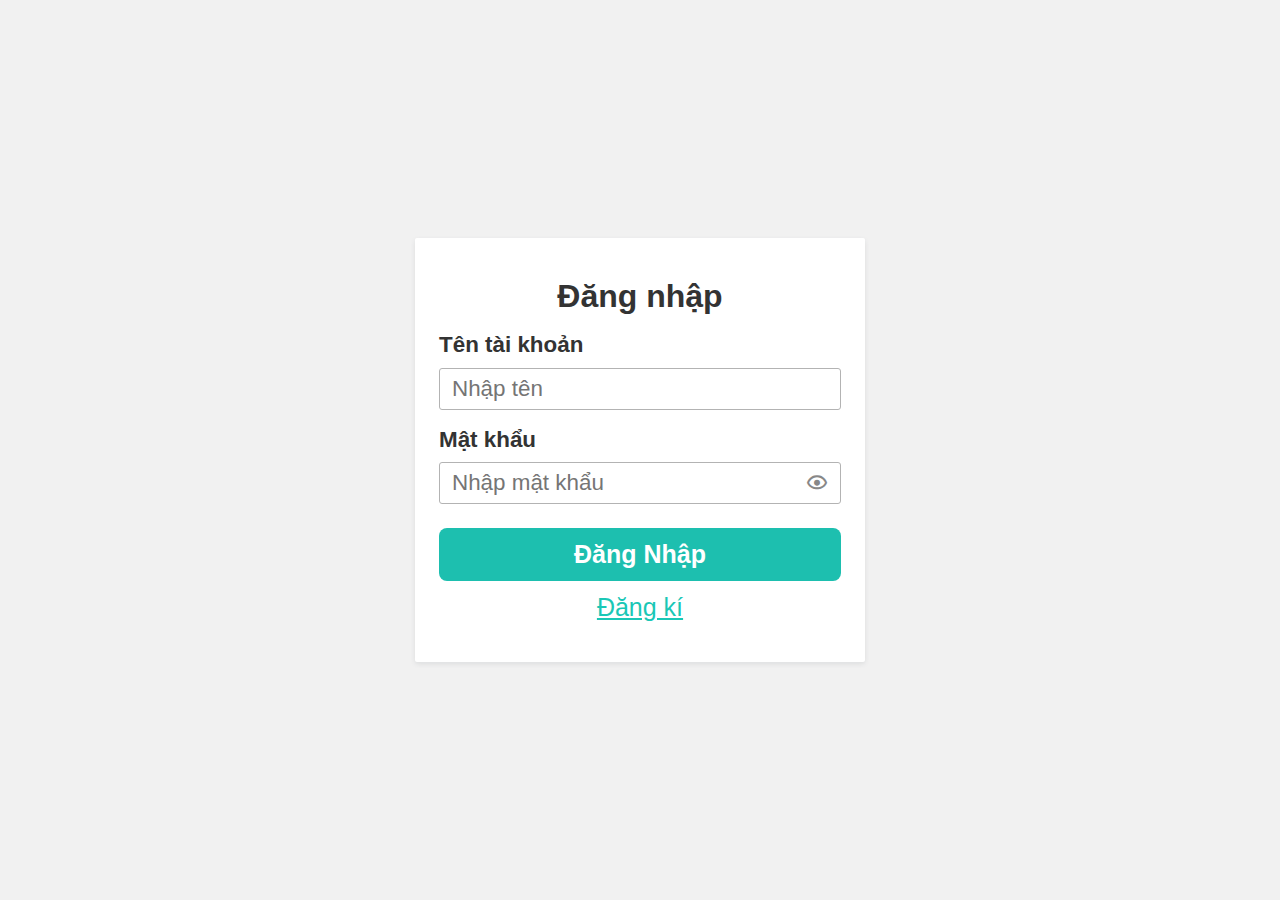
<file: log/login.html>
<!DOCTYPE html>
<html lang="en">
<head>
    <meta charset="UTF-8">
    <meta name="viewport" content="width=device-width, initial-scale=1.0">
    <title>Đăng nhập</title>
    <link rel="stylesheet" href="assets/css/log.css">
    <link href='https://unpkg.com/boxicons@2.1.4/css/boxicons.min.css' rel='stylesheet'>
    <script>
        function showPassword(id, icon) {
          const p = document.getElementById(id);
            if (p.type === "password") {
              p.type = "text";
              icon.classList.add("active"); 
            } 
            else {
              p.type = "password";
              icon.classList.remove("active"); 
            }
          }
    </script>
    <script src="assets/js/login.js"></script>
</head>
<body>
      <div class="main">
        <form action="" class="form">
            <h3 class="heading">Đăng nhập</h3>
            <div class="form-group">
                <label for="fullname" class="form-label">Tên tài khoản</label>
                <input type="text" id="fullname" name="fullname" class="form-input" placeholder="Nhập tên">
            </div>
            <span class="war c-fullname">Tên phải viết liền không dấu</span>
            <span class="war  n-empty">Tên không được để trống</span>
            <div class="form-group">
                <label for="password" class="form-label">Mật khẩu</label>
                <input type="password" id="password" name="password" class="form-input" placeholder="Nhập mật khẩu">
                <i class="bx bx-show show-password" onclick="showPassword('password',this)"></i>
            </div>
            <span class="war p-empty"> Không được để trống</span>
            <span class="war c-password">Mật khẩu phải từ 6-8 kí tự</span>
            <span class="war nopass">Tên đăng nhập hoặc mật khẩu không đúng</span>
            <button type="button" class="form-submit" onclick="validateForm(event)">Đăng Nhập</button>
            <a href="https://Thandang0.github.io/Trangchu/log/signin.html" class="form-link">Đăng kí</a>
        </form>
      </div>
</body>
</html>
</file>
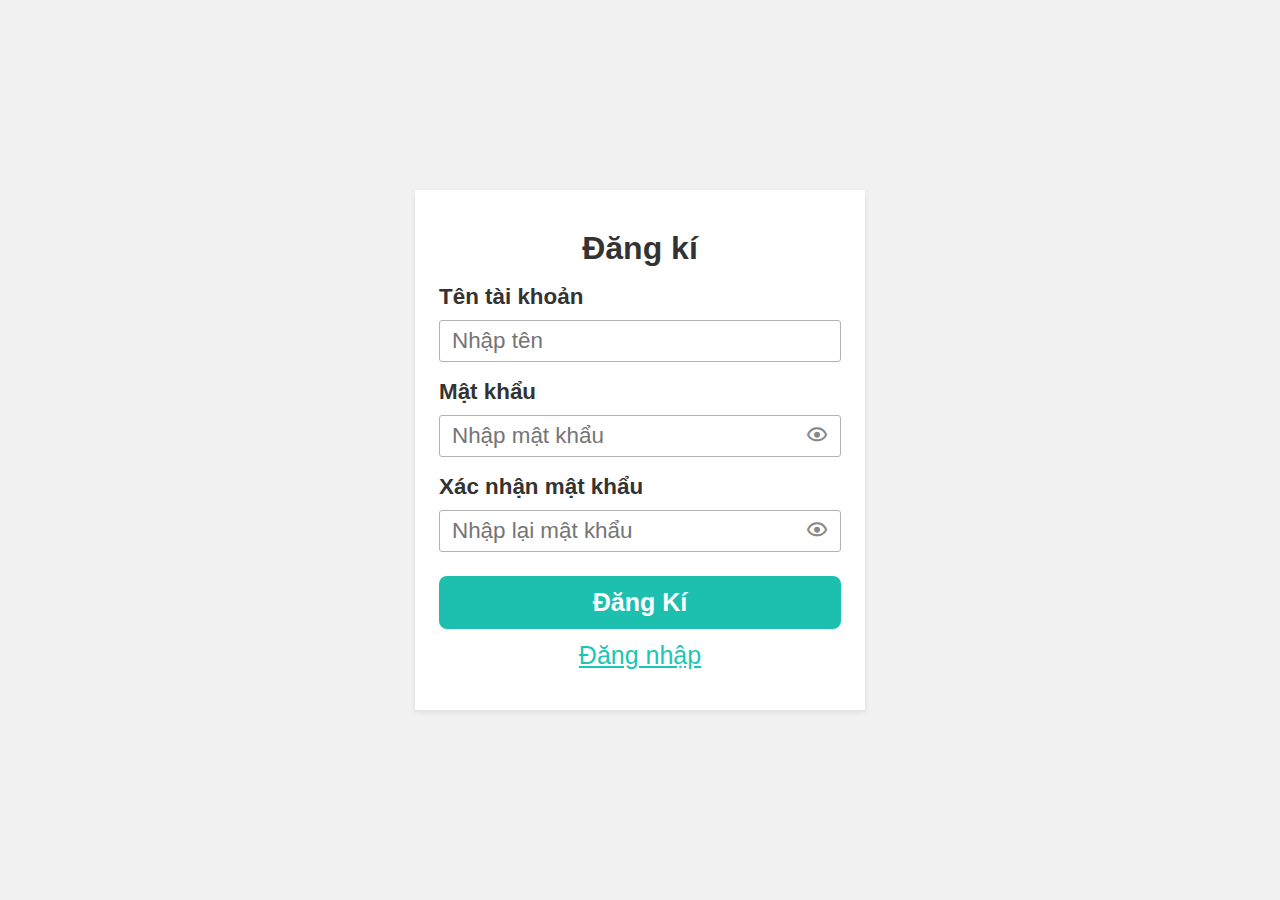
<file: log/signin.html>
<!DOCTYPE html>
<html lang="en">
<head>
    <meta charset="UTF-8">
    <meta name="viewport" content="width=device-width, initial-scale=1.0">
    <title>Đăng kí</title>
    <link rel="stylesheet" href="assets/css/log.css">
    <link href='https://unpkg.com/boxicons@2.1.4/css/boxicons.min.css' rel='stylesheet'>
    <script src="assets/js/signin.js"></script>
    <script>
        function showPassword(id, icon) {
          const p = document.getElementById(id);
            if (p.type === "password") {
              p.type = "text";
              icon.classList.add("active"); 
            } 
            else {
              p.type = "password";
              icon.classList.remove("active"); 
            }
          }
          
    </script>
</head>
<body>
      <div class="main">
        <form action="" class="form">
            <h3 class="heading">Đăng kí</h3>
            <div class="form-group">
                <label for="fullname" class="form-label">Tên tài khoản</label>
                <input type="text" id="fullname" name="fullname" class="form-input" placeholder="Nhập tên">
            </div>
            <span class="war c-fullname">Tên phải viết liền không dấu</span>
            <span class="war  n-empty">Tên không được để trống</span>

            <div class="form-group">
                <label for="password" class="form-label">Mật khẩu</label>
                <input type="password" id="password" name="password" class="form-input" placeholder="Nhập mật khẩu">
                <i class="bx bx-show show-password" onclick="showPassword('password',this)"></i>
            </div>
              <span class="war p-empty"> Không được để trống</span>
              <span class="war c-password">Mật khẩu phải từ 6-8 kí tự</span>

            <div class="form-group">
                <label for="checkpassword" class="form-label">Xác nhận mật khẩu</label>
                <input type="password" id="checkpassword" name="checkpassword" class="form-input" placeholder="Nhập lại mật khẩu">
                <i class="bx bx-show show-password" onclick="showPassword('checkpassword',this)"></i>
            </div>
                <span class="war re-password">Mật khẩu không giống</span>
            <button type="button" class="form-submit" onclick="validateForm(event)">Đăng Kí</button>
            <a href="https://Thandang0.github.io/Trangchu/log/login.html" class="form-link">Đăng nhập</a>
        </form>
      </div>
</body>
</html>
</file>
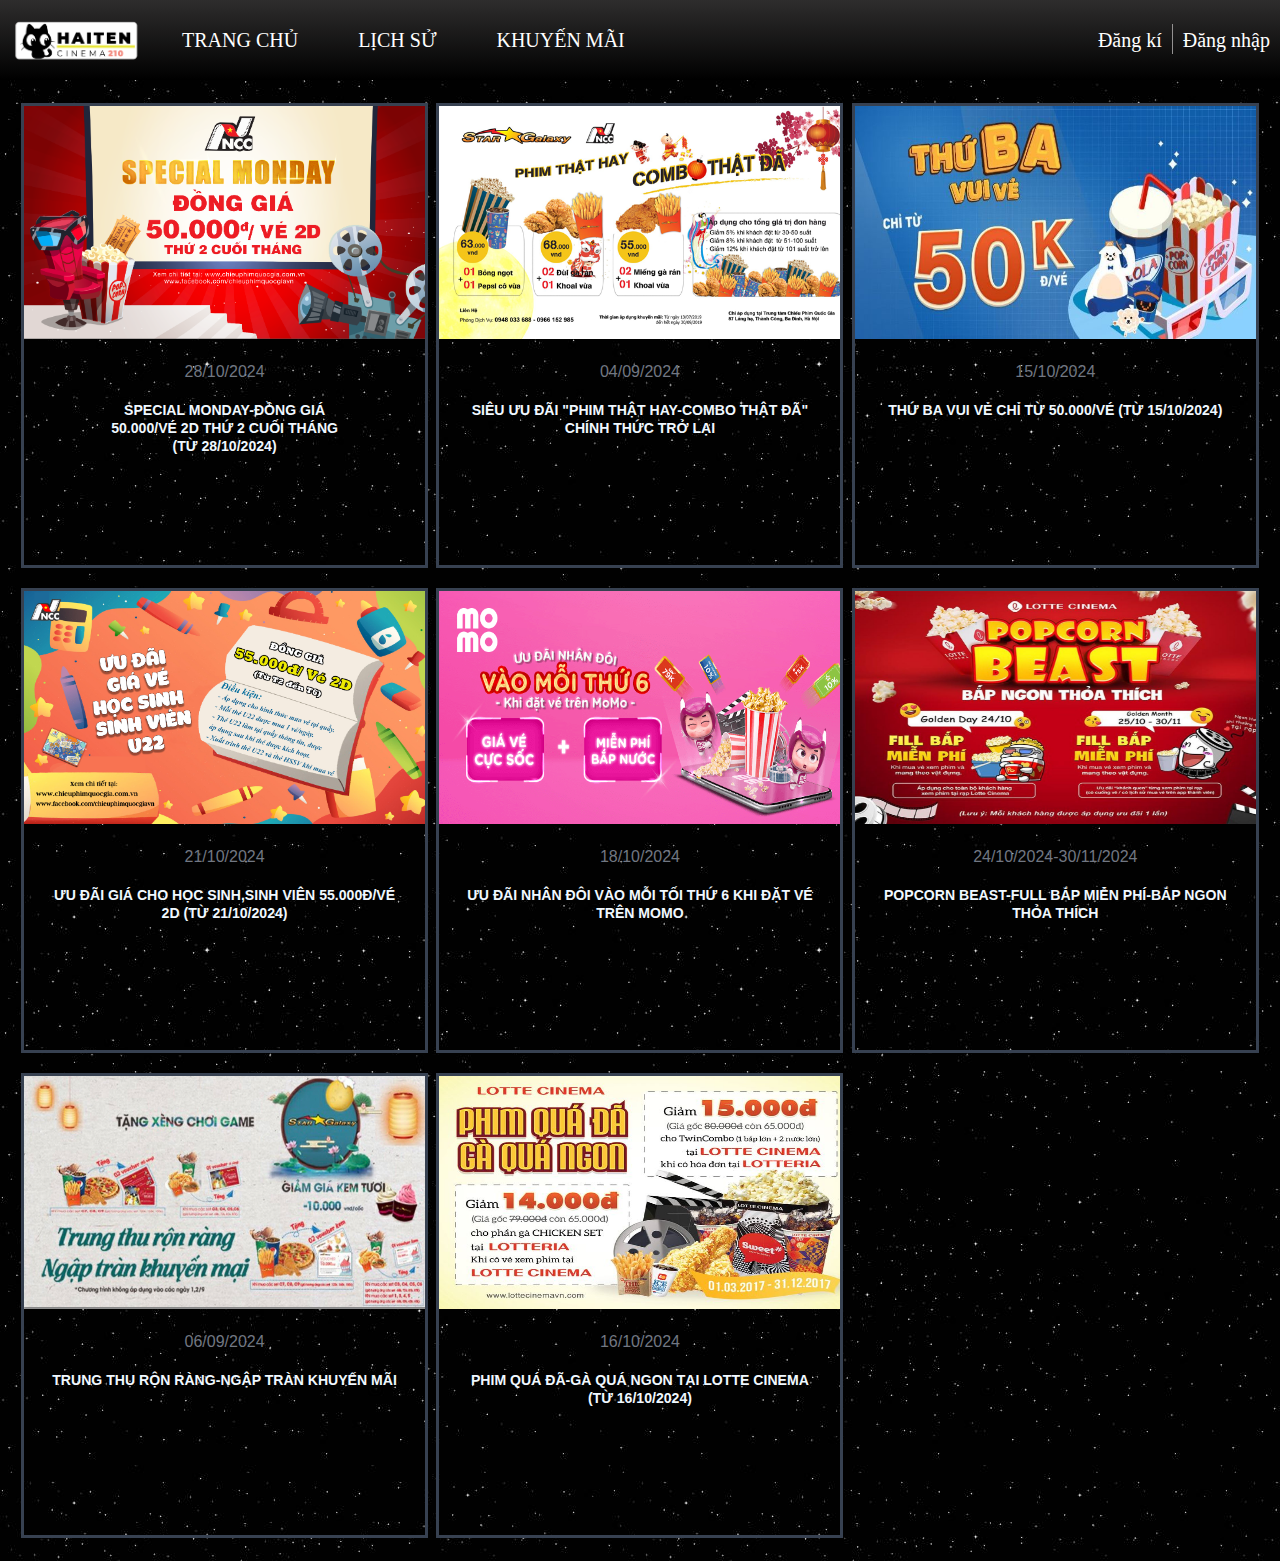
<file: assets/discounts/Khuyenmai.html>
<!DOCTYPE html>
<html lang="en">
    <head>
        <meta charset="UTF-8">
        <meta name="viewport" content="width=divice-width,initial-scale=1.0">
        <title>BTLWeb</title>
        <link rel="stylesheet" type="text/css" href="Km.css">
        <link rel="stylesheet" href="https://Thandang0.github.io/Trangchu/assets/css/base.css">
    </head>
    <body>
        <div id="header">
            <div class="header-1">
              <div class="logo">
                  <a href=""><img  src="../img/logo.png" alt=""></a>
              </div>
              <ul class="subnav listitem-1">
                  <li><a href="https://Thandang0.github.io/Trangchu/index.html">Trang Chủ</a></li>
                  <li><a href="https://Thandang0.github.io/Trangchu/assets/history/history.html">Lịch Sử</a></li>
                  <li><a href="https://Thandang0.github.io/Trangchu/assets/discounts/Khuyenmai.html">Khuyến Mãi</a></li>
              </ul> 
            </div>  
           <div class="header-2">
              <ul class="subnav listitem-2">
                  <li><a href="">Đăng kí</a></li>
                  <div class="kedoc"></div>
                  <li><a href="">Đăng nhập</a></li>
              </ul>
           </div>  
        </div>
        <div class="between">
            <div class="caidau">
                <ul>
                    <li>
                        <a>
                            <div class="km">
                                <img src="img/km1.png">
                                <p style="color: #717782;">28/10/2024</p>
                                <p><strong>SPECIAL MONDAY-ĐỒNG GIÁ <br>50.000/VÉ 2D THỨ 2 CUỐI THÁNG <br> (TỪ 28/10/2024)</strong></p>
                            </div>
                        </a>
                    </li>
                    <li>
                        <a>
                            <div class="km">
                                <img src="img/km2.png">
                                <p style="color: #717782;">21/10/2024</p>
                                <p><strong>ƯU ĐÃI GIÁ CHO HỌC SINH,SINH VIÊN 55.000Đ/VÉ 2D (TỪ 21/10/2024)</strong></p>
                            </div>
                        </a>
                    </li>
                    <li>
                        <a>
                        <div class="km">
                            <img src="img/km3.png">
                                <p style="color: #717782;">06/09/2024</p>
                                <p><strong>TRUNG THU RỘN RÀNG-NGẬP TRÀN KHUYẾN MÃI</strong></p>
                        </div>
                        </a> 
                    </li>
                </ul>
            </div>
            <div class="caisau">
                <ul>
                    <li>
                        <a>
                            <div class="km">
                                <img src="img/km4.png">
                                <p style="color: #717782;">04/09/2024</p>
                                <p><strong>SIÊU ƯU ĐÃI "PHIM THẬT HAY-COMBO THẬT ĐÃ" CHÍNH THỨC TRỞ LẠI</strong></p>
                            </div>
                        </a>
                    </li>
                    <li>
                        <a>
                            <div class="km">
                                <img src="img/km5.png">
                                <p style="color: #717782;">18/10/2024</p>
                                <p><strong>ƯU ĐÃI NHÂN ĐÔI VÀO MỖI TỐI THỨ 6 KHI ĐẶT VÉ TRÊN MOMO</strong></p>
                            </div>
                        </a>
                    </li>
                    <li>
                        <a>
                            <div class="km">
                                <img src="img/km6.png">
                                <p style="color: #717782;">16/10/2024</p>
                                <p><strong>PHIM QUÁ ĐÃ-GÀ QUÁ NGON TẠI LOTTE CINEMA (TỪ 16/10/2024)</strong></p>
                            </div>
                        </a>
                    </li>
                </ul>
                </div>
                <div class="caicuoi">
                    <ul>
                        <li>
                            <a>
                                <div class="km">
                                    <img src="img/km7.png">
                                    <p style="color: #717782;">15/10/2024</p>
                                    <p><strong>THỨ BA VUI VẺ CHỈ TỪ 50.000/VÉ (TỪ 15/10/2024)</strong></p>
                                </div>
                            </a>
                        </li>
                        <li>
                            <a>
                                <div class="km">
                                    <img src="img/km8.png">
                                    <p style="color: #717782;">24/10/2024-30/11/2024</p>
                                    <p><strong>POPCORN BEAST-FULL BẮP MIỄN PHÍ-BẮP NGON THỎA THÍCH </strong></p>
                                </div>
                            </a>
                        </li>       
                    </ul>
                </div>
        </div>
    </body>

</html>
</file>
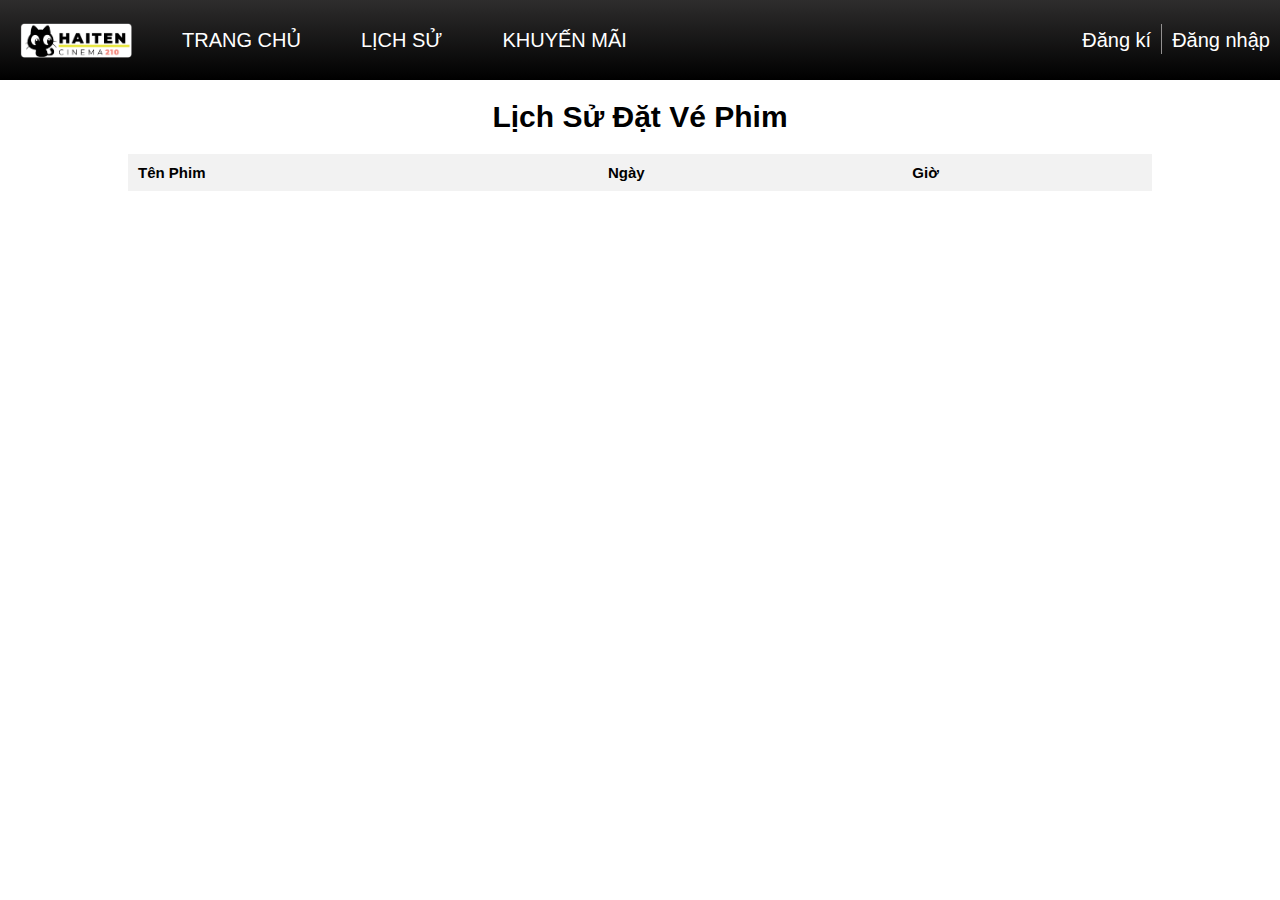
<file: assets/history/history.html>
<!DOCTYPE html>
<html lang="vi">
<head>
    <meta charset="UTF-8">
    <meta name="viewport" content="width=device-width, initial-scale=1.0">
    <title>Lịch Sử Đặt Vé</title>
    <link rel="stylesheet" href="history.css">
    <link rel="stylesheet" href="https://Thandang0.github.io/Trangchu/assets/css/base.css">
    <script src="history.js"></script>
</head>
<body>
    <!-- start header -->
    <div id="header">
        <div class="header-1">
          <div class="logo">
              <a href=""><img  src="https://Thandang0.github.io/Trangchu/assets/img/logo.png" alt=""></a>
          </div>
          <ul class="subnav listitem-1">
              <li><a href="https://Thandang0.github.io/Trangchu/index.html">Trang Chủ</a></li>
              <li><a href="https://Thandang0.github.io/Trangchu/assets/history/history.html">Lịch Sử</a></li>
              <li><a href="https://Thandang0.github.io/Trangchu/assets/discounts/Khuyenmai.html">Khuyến Mãi</a></li>
          </ul>
        </div>  
       <div class="header-2">
          <ul class="subnav listitem-2">
            <li><a href="https://Thandang0.github.io/Trangchu/log/signin.html">Đăng kí</a></li>
            <div class="kedoc"></div>
            <li><a href="https://Thandang0.github.io/Trangchu/log/login.html">Đăng nhập</a></li>
          </ul>
       </div>
    </div>
    <div id="content">
        <div class="content-header">
            <h1>Lịch Sử Đặt Vé Phim</h1>
        </div>
        <table id="history-table">
            <thead>
                <tr>
                    <th>Tên Phim</th>
                    <th>Ngày</th>
                    <th>Giờ</th>
                </tr>
            </thead>
            <tbody>
                <!-- Lịch sử sẽ được hiển thị tại đây -->
            </tbody>
        </table>
    </div>
</body>
</html>
</file>
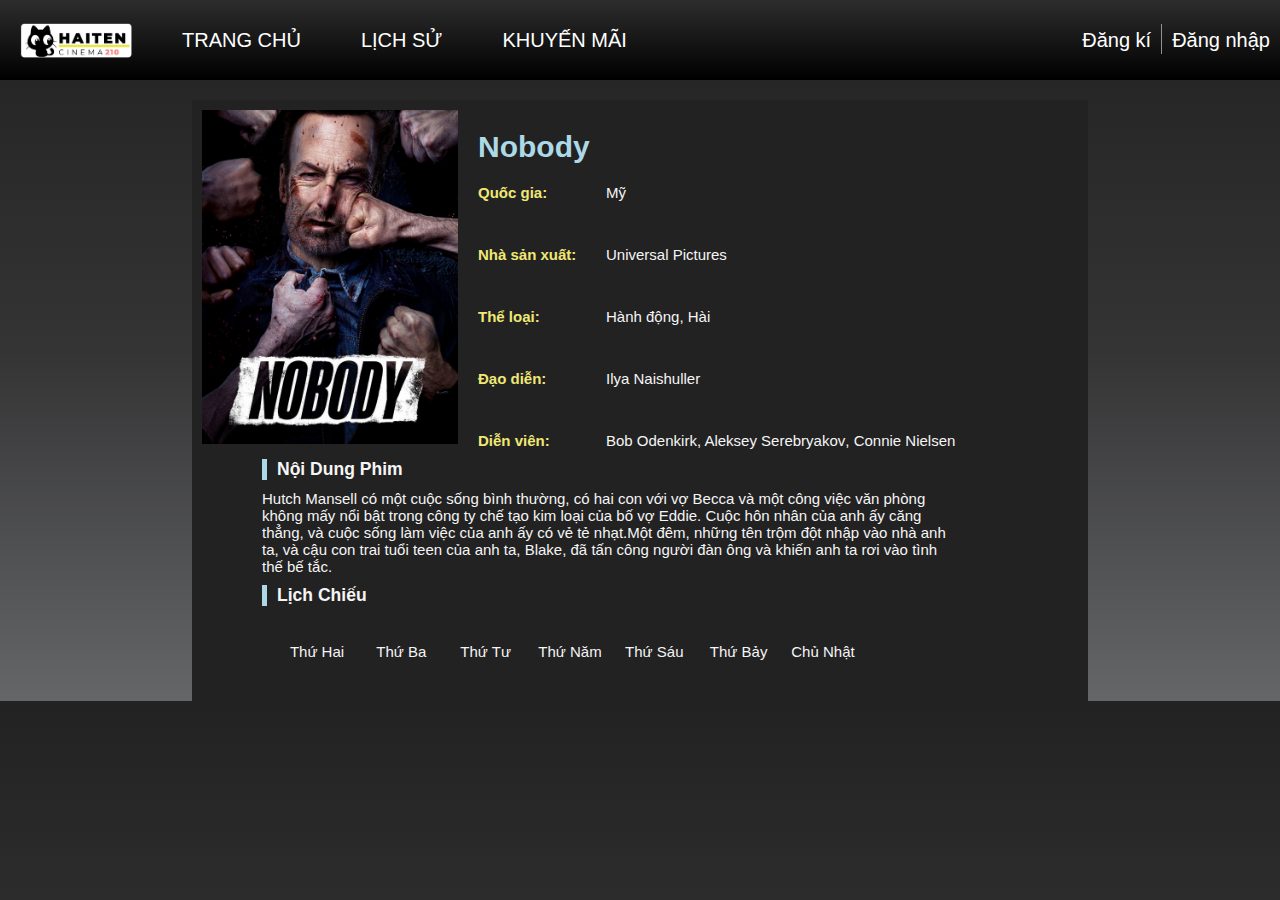
<file: assets/movies/Nobody.html>
<!DOCTYPE html>
<html>
<head>
	<meta charset="utf-8">
	<meta name="viewport" content="width=device-width, initial-scale=1">
	<title>Nobody</title>
	<link rel="stylesheet" type="text/css" href="movies.css">
	<link rel="stylesheet" href="https://Thandang0.github.io/Trangchu/assets/css/base.css">
    <script src="movies.js"></script>
</head>
<body>
    <!-- start header -->
    <div id="header">
        <div class="header-1">
          <div class="logo">
              <a href=""><img  src="https://Thandang0.github.io/Trangchu/assets/img/logo.png" alt=""></a>
          </div>
          <ul class="subnav listitem-1">
              <li><a href="https://Thandang0.github.io/Trangchu/index.html">Trang Chủ</a></li>
              <li><a href="https://Thandang0.github.io/Trangchu/assets/history/history.html">Lịch Sử</a></li>
              <li><a href="https://Thandang0.github.io/Trangchu/assets/discounts/Khuyenmai.html">Khuyến Mãi</a></li>
          </ul>
        </div>  
       <div class="header-2">
          <ul class="subnav listitem-2">
              <li><a href="https://Thandang0.github.io/Trangchu/log/signin.html">Đăng kí</a></li>
              <div class="kedoc"></div>
              <li><a href="https://Thandang0.github.io/Trangchu/log/login.html">Đăng nhập</a></li>
          </ul>
       </div>
    </div>
    <!-- start container -->
    <div class="container">
        <!-- start content -->
        <div id="content">
            <!-- image and rating -->
            <div class="first-content">
                <div class="img"><img src="img/nobody.jpg" alt=""></div>
                <div class="category">
                    <div class="content-header">
                        <h1 id="movie-title">Nobody</h1>
                    </div>
                    <div class="rating">
                        <div class="type">
                            <p>Quốc gia: </p>
                            <p>Mỹ</p>
                        </div>
                        <div class="type">
                            <p>Nhà sản xuất: </p>
                            <p>Universal Pictures</p>
                        </div>
                        <div class="type">
                            <p>Thể loại: </p>
                            <ul>
                                <li>Hành động</li>
                                <li>, Hài</li>
                            </ul>
                        </div>
                        <div class="type">
                            <p>Đạo diễn: </p>
                            <ul>
                                <li>Ilya Naishuller</li>
                            </ul>
                        </div>
                        <div class="type">
                            <p>Diễn viên: </p>
                            <ul>
                                <li>Bob Odenkirk</li>
                                <li>, Aleksey Serebryakov</li>
                                <li>, Connie Nielsen</li>
                            </ul>
                        </div>
                    </div>
                </div>
            </div>
            <!-- start summary -->
            <div class="summary">
                <div class="summary-header border">
                    <h3>Nội Dung Phim</h3>
                </div>
                <div class="summary-content">
                    <p>Hutch Mansell có một cuộc sống bình thường, có hai con với vợ Becca và một công việc văn phòng không mấy nổi bật trong công ty chế tạo kim loại của bố vợ Eddie. Cuộc hôn nhân của anh ấy căng thẳng, và cuộc sống làm việc của anh ấy có vẻ tẻ nhạt.Một đêm, những tên trộm đột nhập vào nhà anh ta, và cậu con trai tuổi teen của anh ta, Blake, đã tấn công người đàn ông và khiến anh ta rơi vào tình thế bế tắc.
                    </p>
                </div>
            </div>
        </div>
        <!-- start movie showtime -->
        <div id="movie_showtime">
            <div class="movie_showtime-header border">
                <h3>Lịch Chiếu</h3>
            </div>
            <div class="date">
                <a onclick="changeButton(this), selectDay(this)">
                    <span>Thứ Hai</span>
                </a>
                <a onclick="changeButton(this), selectDay(this)">
                    <span>Thứ Ba</span>
                </a>
                <a onclick="changeButton(this), selectDay(this)">
                    <span>Thứ Tư</span>
                </a>
                <a onclick="changeButton(this), selectDay(this)">
                    <span>Thứ Năm</span>
                </a>
                <a onclick="changeButton(this), selectDay(this)">
                    <span>Thứ Sáu</span>
                </a>
                <a onclick="changeButton(this), selectDay(this)">
                    <span>Thứ Bảy</span>
                </a>
                <a onclick="changeButton(this), selectDay(this)">
                    <span>Chủ Nhật</span>
                </a>
            </div>
            <div class="line hidden"></div>
            <div class="ticket hidden">
                <button onclick="selectTime(this)">18:00</button>
                <button onclick="selectTime(this)">19:00</button>
                <button onclick="selectTime(this)">20:00</button>
                <button onclick="selectTime(this)">21:15</button>
                <button onclick="selectTime(this)">22:15</button>
            </div>
        </div>
    </div>
</body>
</html>
</file>
<file: log/assets/css/log.css>
* {
    padding: 0;
    margin: 0;
    box-sizing: border-box;
}
html {
    color: #333;
    font-size: 100%;
    font-family: "Open Sans", sans-serif;
}
.main {
    background: #f1f1f1;
    min-height: 100vh;
    display: flex;
    justify-content: center;
}
.form {
    width: 450px;
    min-height: 100px;
    padding: 40px 24px;
    text-align: center;
    background: #fff;
    border-radius: 2px;
    margin: 24px;
    align-self: center;
    box-shadow: 0 2px 5px 0 rgba(51, 62, 73, 0.1);
}
.form .heading {
    font-size: 2rem;
}

.form-group {
    display: flex;
    margin-top: 16px;
    margin-bottom:12px;
    flex-direction: column;
}

.form-label {
    text-align: left;
    font-weight: 700;
    padding-bottom: 8px;
    line-height: 1.8rem;
    font-size: 1.4rem;
}

.form-input {
    height: 40px;
    padding: 20px 12px;
    border: 1px solid #b3b3b3;
    border-radius: 3px;
    outline: none;
    font-size: 1.4rem;
}

.form-input:hover {
    border-color: #1ac7b6;
}



.form-submit {
    outline: none;
    background-color: #1dbfaf;
    margin-top: 12px;
    padding: 12px 16px;
    font-weight: 600;
    color: #fff;
    border: none;
    width: 100%;
    font-size: 25px;
    border-radius: 8px;
    cursor: pointer;
    margin-bottom: 12px;
}

.form-submit:hover {
    background-color: #1ac7b6;
}

a {
    font-size: 25px;
    color: #1ac7b6;
}
.form-group {
    position: relative; 
}
.show-password {
    position: absolute;
    top: 45px; 
    right: 12px; 
    cursor: pointer;
    color: #888;
    font-size: 1.5rem; 
}

/* thuoc tinh them */
.active{
    color:#1ac7b6;
    font-size: 1.6rem;
}
.war{
    color:red;
    text-align: left;
    display: none;
}
</file>
<file: assets/discounts/Km.css>
*{
    margin: 0;
    padding: 0;
}
body {
    background-image: url(img/galaxy.jpg);
    margin: 0 auto;
}
.between{
    padding: 1vw;
    display: flex;
    flex-direction: row;
    flex-wrap: wrap;
    justify-content: space-evenly;
}
.between ul{
    display: flex;
    flex-direction: column;
    flex-wrap: wrap;
    justify-content: space-evenly;
}
.between li {
    list-style: none;
    margin: 10px 0;
}
h1{
    color: aliceblue;
    text-align: center;
}
.between a{
    color: aliceblue;
    text-decoration: none;
}
.km{
    height: 465px;
    width: 407px;
    box-sizing: border-box;
    border-style: solid; 
    border-color: #374151;
    overflow: hidden;   
    text-align: center;
}
.km p {
    margin: 0 auto;
    width: 90%;
    margin: 20px; 
}
img{
    width:413px;
    height: 233px;
    transition: transform 0.3s
}
img:hover{
    transform: scale(1.1);
}
strong{
    font-size: 1.1vw;
    padding-top: 20px;
}
div .between li
{
padding: 20px 0;
}
.between{
    /* background-color:black; */
    background-size: cover;
    background-repeat: no-repeat;
    background-attachment: fixed;
    width:auto;
    font-family: 'DM Sans', sans-serif;
}
</file>
<file: assets/history/history.css>
*{
    margin: 0;
    padding: 0;
}
body {
    font-size: 15px;
    font-family: Arial, Helvetica, sans-serif;
}
/* start content */
div.content-header {
    margin: 20px;
    text-align: center;
}
table {
    width: 80%;
    border-collapse: collapse;
    margin: 0 auto;
}
table, th, td {
    border: 0 solid black;
}
th, td {
    padding: 10px;
    text-align: left;
}
th {
    background-color: #f2f2f2;
}
</file>
<file: assets/movies/movies.css>
*{
    margin: 0;
    padding: 0;
}
body{
    display: flex;
    color: whitesmoke;
    background: linear-gradient(#222222, #343435, #656668);
    flex-direction: column;
    font-size: 15px;
    font-family: Arial, Helvetica, sans-serif;
}
div.container{
    width: 70%;
    margin: 0 auto;
    margin-top: 20px;
    background-color: #222222;
}
div#content{
    height: auto;
    margin: 10px 30px 10px 10px;
}
/* image and rating */
div.first-content{
    display: flex;
    flex-direction: row;
}
div.img{
    padding-right: 20px;
}
div.img img{
    width: 20vw;
    height: auto;

}
div.category{
    display: flex;
    flex-direction: column;
    width: 80%;
}
div.rating{
    display: flex;
    flex-direction: column;
    gap: 5vh;
    height: 70%;
}
div.type{
    display: flex;
    flex-direction: row;
}
div.type p{
    width: 10vw;
}
div.type p:first-child{
    font-weight: bold;
    color: rgb(240, 232, 117);
}
div.type li{
    text-decoration: none;
    list-style: none;
    float: left;
}
/* summary */
div.summary{
    height: auto;
    gap: 0px;
    padding-left: 40px;
    margin: 10px 20px;
}
div.summary-content{
    padding-top: 10px;
}
h1 {
    display: block;
    margin-block-start: 0.67em;
    margin-block-end: 0.67em;
    color: lightblue;
}
p {
    width: 90%;
    height: auto;
}
/* movie showtime */
div#movie_showtime{
    height: auto;
    padding-left: 40px;
    margin: 10px 30px;
}
div.border{
    border-left: 5px solid lightblue;
    padding-left: 10px;
}
.selected {
    background-color: lightblue;
    color: #343435;
}
div.date {
    margin: 20px;
    height: 55px;
    width: 45vw;
    display: flex;
    justify-content: space-between;
    justify-items: center;
    background-color: transparent;
}
div.date a{
    display: flex;
    flex-direction: column;
    justify-content: center;
    border-radius: 5px;
    cursor: pointer;
    height: 50px;
    width: 70px;
}
div.date span{
    margin: 0 auto;
}
div.line {
    width: 100%;
    height: 2px;
    background-color: lightblue;
    margin: 1rem 0;
}
div.ticket{
    margin: 20px;
    display: flex;
    row-gap: 2px;
    column-gap: 5px;
    flex-wrap: wrap;
    justify-content: flex-start;
}
div.hidden{
    display: none;
}
div.ticket button{
    width: 100px;
    height: 40px;
    border: 1px solid #e5e7eb;
    border-radius: 5px;
    background-color: white;
    cursor: pointer;
}
div.ticket button:hover{
    background-color: rgb(82, 81, 81);
    color: whitesmoke;
    border: 1px solid transparent;
    transition-timing-function: cubic-bezier(.4,0,.2,1);
    transition-duration: .5s;
    transition-property: all;
}
</file>
